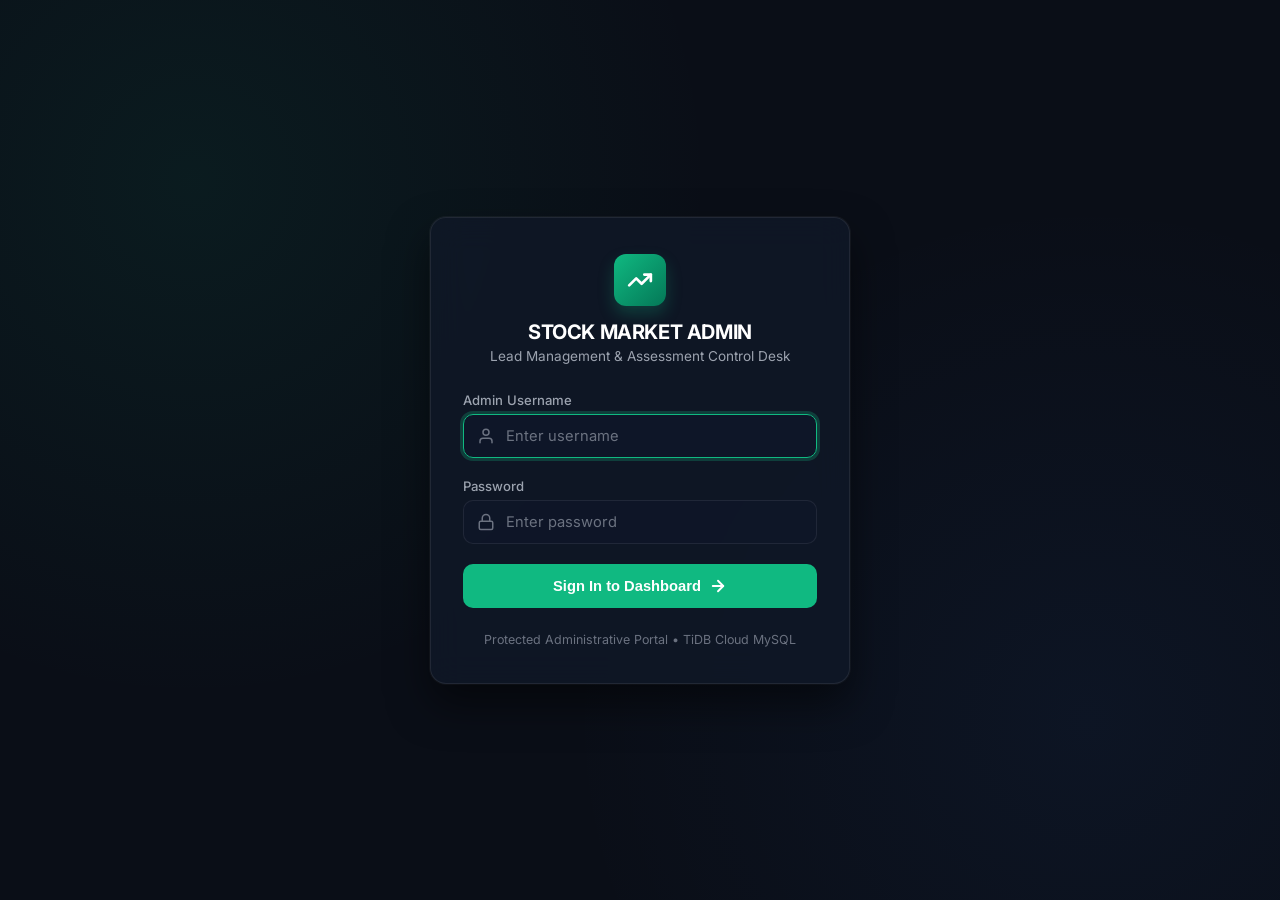
<file: login.html>
<!DOCTYPE html>
<html lang="en">
<head>
  <meta charset="UTF-8">
  <meta name="viewport" content="width=device-width, initial-scale=1.0">
  <title>Stock Market Admin — Secure Login</title>
  <meta name="robots" content="noindex, nofollow">
  
  <link rel="preconnect" href="https://fonts.googleapis.com">
  <link rel="preconnect" href="https://fonts.gstatic.com" crossorigin>
  <link href="https://fonts.googleapis.com/css2?family=Inter:wght@400;500;600;700&display=swap" rel="stylesheet">
  
  <link rel="stylesheet" href="assets/css/auth.css">
</head>
<body>

  <div class="login-card">
    <div class="brand-header">
      <div class="brand-icon" aria-hidden="true">
        <svg width="26" height="26" viewBox="0 0 24 24" fill="none" stroke="currentColor" stroke-width="2.5" stroke-linecap="round" stroke-linejoin="round">
          <polyline points="22 7 13.5 15.5 8.5 10.5 2 17"></polyline>
          <polyline points="16 7 22 7 22 13"></polyline>
        </svg>
      </div>
      <h1 class="brand-title">STOCK MARKET ADMIN</h1>
      <p class="brand-subtitle">Lead Management & Assessment Control Desk</p>
    </div>

    <div class="error-banner" id="errorBanner" role="alert"></div>

    <form id="loginForm" autocomplete="off">
      <div class="form-group">
        <label class="form-label" for="username">Admin Username</label>
        <div class="input-wrapper">
          <svg class="input-icon" width="18" height="18" viewBox="0 0 24 24" fill="none" stroke="currentColor" stroke-width="2" stroke-linecap="round" stroke-linejoin="round">
            <path d="M20 21v-2a4 4 0 0 0-4-4H8a4 4 0 0 0-4 4v2"></path>
            <circle cx="12" cy="7" r="4"></circle>
          </svg>
          <input 
            type="text" 
            id="username" 
            name="username" 
            class="form-input" 
            placeholder="Enter username" 
            required 
            autofocus
          >
        </div>
      </div>

      <div class="form-group">
        <label class="form-label" for="password">Password</label>
        <div class="input-wrapper">
          <svg class="input-icon" width="18" height="18" viewBox="0 0 24 24" fill="none" stroke="currentColor" stroke-width="2" stroke-linecap="round" stroke-linejoin="round">
            <rect x="3" y="11" width="18" height="11" rx="2" ry="2"></rect>
            <path d="M7 11V7a5 5 0 0 1 10 0v4"></path>
          </svg>
          <input 
            type="password" 
            id="password" 
            name="password" 
            class="form-input" 
            placeholder="Enter password" 
            required
          >
        </div>
      </div>

      <button type="submit" class="btn-submit" id="btnSubmit">
        <span>Sign In to Dashboard</span>
        <svg width="18" height="18" viewBox="0 0 24 24" fill="none" stroke="currentColor" stroke-width="2.5" stroke-linecap="round" stroke-linejoin="round">
          <line x1="5" y1="12" x2="19" y2="12"></line>
          <polyline points="12 5 19 12 12 19"></polyline>
        </svg>
      </button>
    </form>

    <div class="login-footer">
      <span>Protected Administrative Portal &bull; TiDB Cloud MySQL</span>
    </div>
  </div>

  <script src="assets/js/auth.js"></script>
</body>
</html>
</file>
<file: assets/css/auth.css>
/* ==========================================================================
   ADMIN LOGIN — PREMIUM DARK GLASSMORPHIC DESIGN SYSTEM
   ========================================================================== */

:root {
  --bg-primary: #0a0e17;
  --bg-card: rgba(16, 24, 39, 0.85);
  --border-color: rgba(255, 255, 255, 0.08);
  --border-focus: #10b981;
  --text-primary: #f9fafb;
  --text-secondary: #9ca3af;
  --text-muted: #6b7280;
  --primary: #10b981;
  --primary-hover: #059669;
  --primary-glow: rgba(16, 185, 129, 0.25);
  --danger: #ef4444;
  --danger-bg: rgba(239, 68, 68, 0.12);
  --danger-border: rgba(239, 68, 68, 0.3);
  --radius-lg: 16px;
  --radius-md: 10px;
  --transition: all 0.2s cubic-bezier(0.16, 1, 0.3, 1);
}

* {
  margin: 0;
  padding: 0;
  box-sizing: border-box;
}

body {
  font-family: 'Inter', -apple-system, BlinkMacSystemFont, 'Segoe UI', Roboto, sans-serif;
  background-color: var(--bg-primary);
  color: var(--text-primary);
  min-height: 100vh;
  display: flex;
  align-items: center;
  justify-content: center;
  padding: 20px;
  background-image: 
    radial-gradient(circle at 15% 20%, rgba(16, 185, 129, 0.08) 0%, transparent 40%),
    radial-gradient(circle at 85% 80%, rgba(59, 130, 246, 0.06) 0%, transparent 40%);
  background-attachment: fixed;
}

.login-card {
  width: 100%;
  max-width: 420px;
  background: var(--bg-card);
  backdrop-filter: blur(16px);
  -webkit-backdrop-filter: blur(16px);
  border: 1px solid var(--border-color);
  border-radius: var(--radius-lg);
  padding: 36px 32px;
  box-shadow: 0 20px 40px rgba(0, 0, 0, 0.5), 0 0 0 1px rgba(255, 255, 255, 0.05);
}

.brand-header {
  text-align: center;
  margin-bottom: 28px;
}

.brand-icon {
  width: 52px;
  height: 52px;
  background: linear-gradient(135deg, #10b981 0%, #047857 100%);
  border-radius: 12px;
  display: inline-flex;
  align-items: center;
  justify-content: center;
  margin-bottom: 14px;
  color: #ffffff;
  box-shadow: 0 8px 16px var(--primary-glow);
}

.brand-title {
  font-size: 1.25rem;
  font-weight: 700;
  letter-spacing: -0.02em;
  color: #ffffff;
}

.brand-subtitle {
  font-size: 0.85rem;
  color: var(--text-secondary);
  margin-top: 4px;
}

.form-group {
  margin-bottom: 20px;
}

.form-label {
  display: block;
  font-size: 0.82rem;
  font-weight: 500;
  color: var(--text-secondary);
  margin-bottom: 6px;
}

.input-wrapper {
  position: relative;
  display: flex;
  align-items: center;
}

.input-icon {
  position: absolute;
  left: 14px;
  color: var(--text-muted);
  pointer-events: none;
}

.form-input {
  width: 100%;
  height: 44px;
  background: rgba(15, 23, 42, 0.6);
  border: 1px solid var(--border-color);
  border-radius: var(--radius-md);
  padding: 0 14px 0 42px;
  color: #ffffff;
  font-size: 0.92rem;
  font-family: inherit;
  transition: var(--transition);
}

.form-input:focus {
  outline: none;
  border-color: var(--border-focus);
  box-shadow: 0 0 0 3px var(--primary-glow);
  background: rgba(15, 23, 42, 0.9);
}

.form-input::placeholder {
  color: var(--text-muted);
}

.error-banner {
  display: none;
  background: var(--danger-bg);
  border: 1px solid var(--danger-border);
  color: #fca5a5;
  padding: 10px 14px;
  border-radius: 8px;
  font-size: 0.82rem;
  margin-bottom: 18px;
  line-height: 1.4;
}

.error-banner.show {
  display: block;
  animation: shake 0.3s ease;
}

@keyframes shake {
  0%, 100% { transform: translateX(0); }
  25% { transform: translateX(-4px); }
  75% { transform: translateX(4px); }
}

.btn-submit {
  width: 100%;
  height: 44px;
  background: var(--primary);
  border: none;
  border-radius: var(--radius-md);
  color: #ffffff;
  font-size: 0.92rem;
  font-weight: 600;
  cursor: pointer;
  transition: var(--transition);
  display: flex;
  align-items: center;
  justify-content: center;
  gap: 8px;
  margin-top: 10px;
}

.btn-submit:hover:not(:disabled) {
  background: var(--primary-hover);
  box-shadow: 0 4px 12px var(--primary-glow);
  transform: translateY(-1px);
}

.btn-submit:disabled {
  opacity: 0.6;
  cursor: not-allowed;
}

.login-footer {
  text-align: center;
  margin-top: 24px;
  font-size: 0.78rem;
  color: var(--text-muted);
}

/* ==========================================================================
   Mobile Responsive Adjustments (<480px)
   ========================================================================== */
@media (max-width: 480px) {
  body {
    padding: 14px;
  }

  .login-card {
    padding: 26px 18px;
    border-radius: 14px;
  }

  .brand-header {
    margin-bottom: 22px;
  }

  .brand-icon {
    width: 44px;
    height: 44px;
    border-radius: 10px;
    margin-bottom: 10px;
  }

  .brand-icon svg {
    width: 22px;
    height: 22px;
  }

  .brand-title {
    font-size: 1.15rem;
  }

  .brand-subtitle {
    font-size: 0.8rem;
  }

  .form-group {
    margin-bottom: 16px;
  }

  .form-input {
    height: 44px;
    font-size: 0.9rem;
  }

  .btn-submit {
    height: 46px;
    font-size: 0.9rem;
  }
}
</file>
